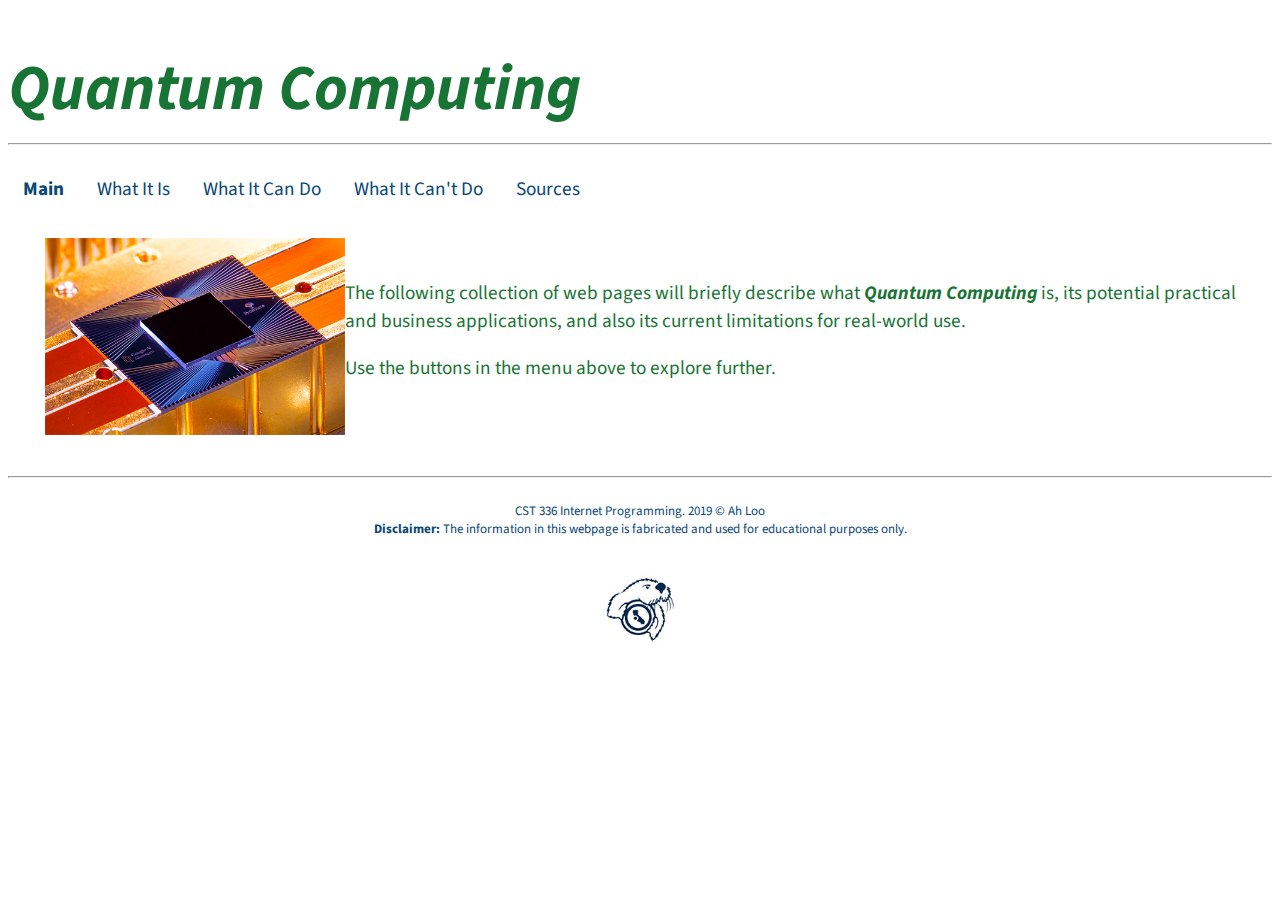
<file: index.html>
<!DOCTYPE html>
<html lang="en">
<!--

Austin Ah Loo
CST 336 Website CS Topic HW 1

-->

<!-- This is the head -->
<!-- All styles and javascript go inside the head -->
    <head>
        <meta charset="utf-8"/>
        <title>Quantum Computing</title>
        
        <style>
            @import url("css/styles.css");
            
        </style>
        <link href="https://fonts.googleapis.com/css?family=Source+Sans+Pro&display=swap" rel="stylesheet"> 
        
    </head>
<!-- closing head -->

    <!-- This is the body -->
    <!-- This is where we place the content of our website -->
    <body>
        <header>
            <h1><span class="quantum">Quantum Computing</span></h1>
        </header>
        <hr/>
        <br/>
        <nav>
            <div id="menu">
            <span class="active"><a href="index.html">Main</a></span>
            <a href="about.html">What It Is</a>
            <a href="can.html">What It Can Do</a>
            <a href="cannot.html">What It Can't Do</a>
            <a href="sources.html">Sources</a>
            </div>
        </nav>
        
        <br/>
        
        <main>
            
            <div id="container1">
                <div>
                    <img src="images/sycamore.jpg" alt="Google's Sycamore Processor" id="indexPic"/>
                </div>
                
               
                <br/><p>The following collection of web pages will briefly describe 
                what <span class="quantum">Quantum Computing</span> is, its potential practical and business
                applications, and also its current limitations for real-world use.</p>
                <p>Use the buttons in the menu above to explore further.</p>
                
            </div>
            
        </main>
        
        <br/>
        
        
        
        <!-- This is the footer -->
        <!-- The footer goes inside the body but not always -->
        <footer>
            <hr><br/>
            CST 336 Internet Programming. 2019 &copy; Ah Loo<br/>
            <strong>Disclaimer:</strong> The information in this webpage is
            fabricated and used for educational purposes only.
            <br/><br/><br/>
            
                <img src="images/logo1.jpg" alt="csumb logo" width="75" height="71">
            
        </footer>
        <!-- closing footer -->
        
    </body>
    <!-- closing body -->

</html>
</file>
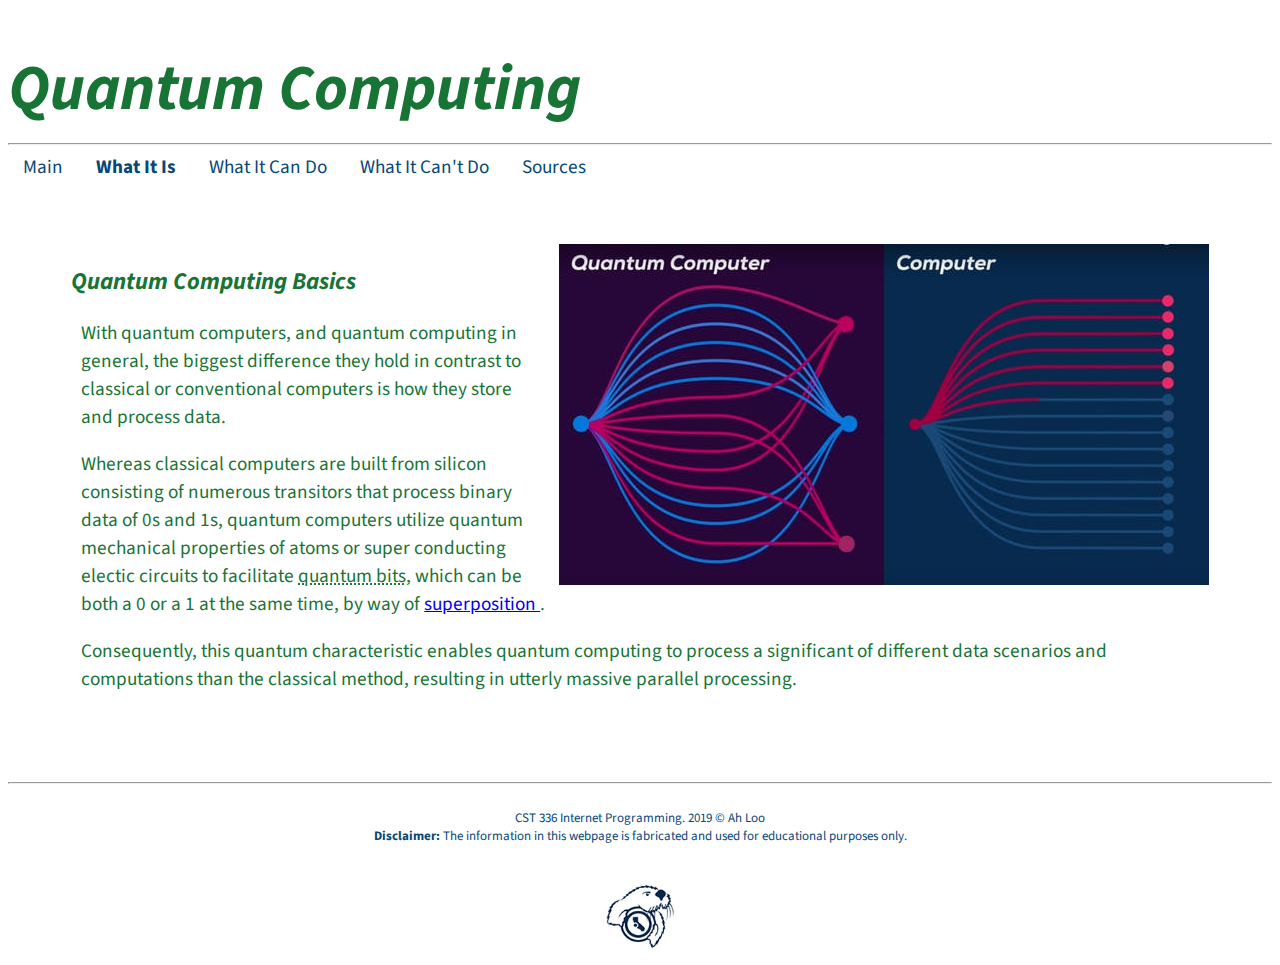
<file: about.html>
<!DOCTYPE html>
<html lang="en">
<!--

Austin Ah Loo
CST 336 Website Portfolio Lab 1

-->

<!-- This is the head -->
<!-- All styles and javascript go inside the head -->
    <head>
        <meta charset="utf-8"/>
        <title> Austin Ah Loo: Personal Website</title>
        
        <style>
            @import url("css/styles.css");
            
        </style>
        
        <link href="https://fonts.googleapis.com/css?family=Source+Sans+Pro&display=swap" rel="stylesheet"> 
        
    </head>
<!-- closing head -->

    <!-- This is the body -->
    <!-- This is where we place the content of our website -->
    <body>
        <header>
            <h1><span class="quantum">Quantum Computing</span></h1>
        </header>
        <hr/>
        <nav>
            <div id="menu">
            <a href="index.html">Main</a>
            <span class="active"><a href="about.html">What It Is</a></span>
            <a href="can.html">What It Can Do</a>
            <a href="cannot.html">What It Can't Do</a>
            <a href="sources.html">Sources</a>
            </div>
        </nav>
        
        <main>
            
            <div id="qc-desc">
                <div>
                    <img src="images/diagram.png" alt="QC vs. CC" id="aboutPic"/>
                </div>
                
                <h2>Quantum Computing Basics</h2>
               <p>With quantum computers, and quantum computing in general, the biggest
               difference they hold in contrast to classical or conventional computers
               is how they store and process data.</p>
               <p>Whereas classical computers are built from silicon consisting of 
               numerous transitors that process binary data of 0s and 1s, quantum
               computers utilize quantum mechanical properties of atoms or super
               conducting electic circuits to facilitate <abbr title="qubits">
               quantum bits</abbr>, which can be both a 0 or a 1 at the same time, by way of 
               <a rel="prefetch" href="https://medium.com/@mark.rethana/a-beginners-guide-to-the-quantum-computing-and-superposition-536e4fc040a2">
                   superposition
               </a>.
               </p>
               <p>Consequently, this quantum characteristic enables quantum computing
               to process a significant of different data scenarios and computations
               than the classical method, resulting in utterly massive parallel
               processing.</p>
               
            </div>
            
        </main>
        
        <!-- This is the footer -->
        <!-- The footer goes inside the body but not always -->
        <footer>
            <hr><br/>
            CST 336 Internet Programming. 2019 &copy; Ah Loo<br/>
            <strong>Disclaimer:</strong> The information in this webpage is
            fabricated and used for educational purposes only.
            <br/><br/><br/>
            
                <img src="images/logo1.jpg" alt="csumb logo" width="75" height="71">
            
        </footer>
        <!-- closing footer -->
        
    </body>
    <!-- closing body -->

</html>
</file>
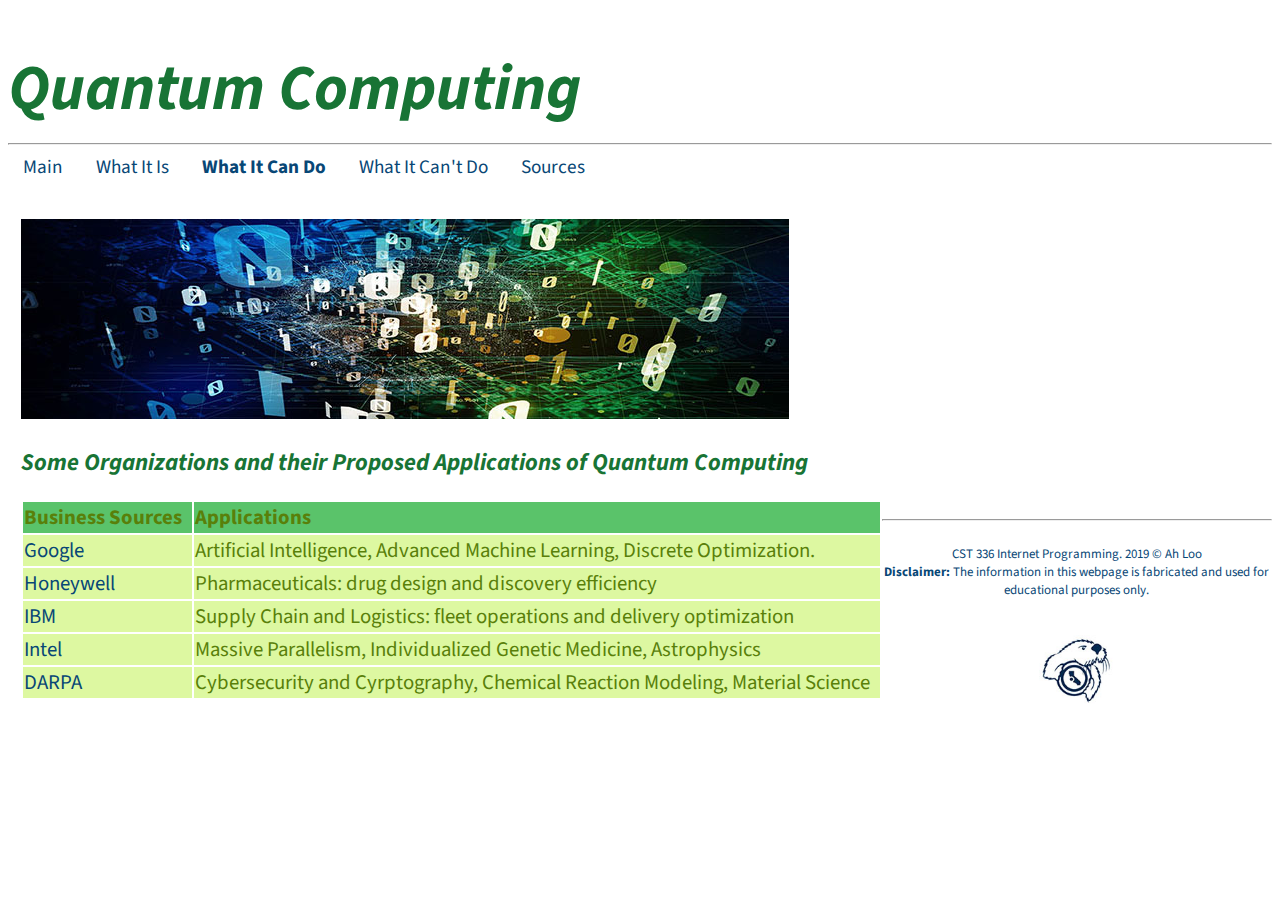
<file: can.html>
<!DOCTYPE html>
<html lang="en">
<!--

Austin Ah Loo
CST 336 Website Portfolio Lab 1

-->

<!-- This is the head -->
<!-- All styles and javascript go inside the head -->
    <head>
        <meta charset="utf-8"/>
        <title> Austin Ah Loo: Personal Website</title>
        
        <style>
            @import url("css/styles.css");
            
        </style>
        
        <link href="https://fonts.googleapis.com/css?family=Source+Sans+Pro&display=swap" rel="stylesheet"> 
        
    </head>
<!-- closing head -->

    <!-- This is the body -->
    <!-- This is where we place the content of our website -->
    <body>
        <header>
            <h1><span class="quantum">Quantum Computing</span></h1>
        </header>
        <hr/>
        <nav>
            <div id="menu">
            <a href="index.html">Main</a>
            <a href="about.html">What It Is</a>
            <span class="active"><a href="can.html">What It Can Do</a></span>
            <a href="cannot.html">What It Can't Do</a>
            <a href="sources.html">Sources</a>
            </div>
        </nav>
        
        <div id="can-do-details">
                <div>
                    <img src="images/Quantum-Computing-Technology.jpg" alt="zeros and ones" id="canPic"/>
                </div>
                
                <h2>Some Organizations and their Proposed Applications of Quantum Computing</h2>
                <table class="table-contents">
                     <tr id="table-header">
                        <td><strong>Business Sources</strong></td>
                        <td><strong>Applications</strong></td>
                     </tr>
                     <tr class="table-row">
                        <td class="companies">Google</td>
                        <td>Artificial Intelligence, Advanced Machine Learning, Discrete Optimization.</td>
                     </tr>
                     <tr class="table-row">
                        <td class="companies">Honeywell</td>
                        <td>Pharmaceuticals: drug design and discovery efficiency</td>
                     </tr>
                     <tr class="table-row">
                        <td class="companies">IBM</td>
                        <td>Supply Chain and Logistics: fleet operations and delivery optimization</td>
                     </tr>
                     <tr class="table-row">
                        <td class="companies">Intel</td>
                        <td>Massive Parallelism, Individualized Genetic Medicine, Astrophysics</td>
                     </tr>
                     <tr class="table-row">
                        <td class="companies">DARPA</td>
                        <td>Cybersecurity and Cyrptography, Chemical Reaction Modeling, Material Science</td>
                     </tr>
                </table>
        </div>
        
        <!-- This is the footer -->
        <!-- The footer goes inside the body but not always -->
        <footer>
            <hr><br/>
            CST 336 Internet Programming. 2019 &copy; Ah Loo<br/>
            <strong>Disclaimer:</strong> The information in this webpage is
            fabricated and used for educational purposes only.
            <br/><br/><br/>
            
                <img src="images/logo1.jpg" alt="csumb logo" width="75" height="71">
            
        </footer>
        <!-- closing footer -->
        
    </body>
    <!-- closing body -->

</html>
</file>
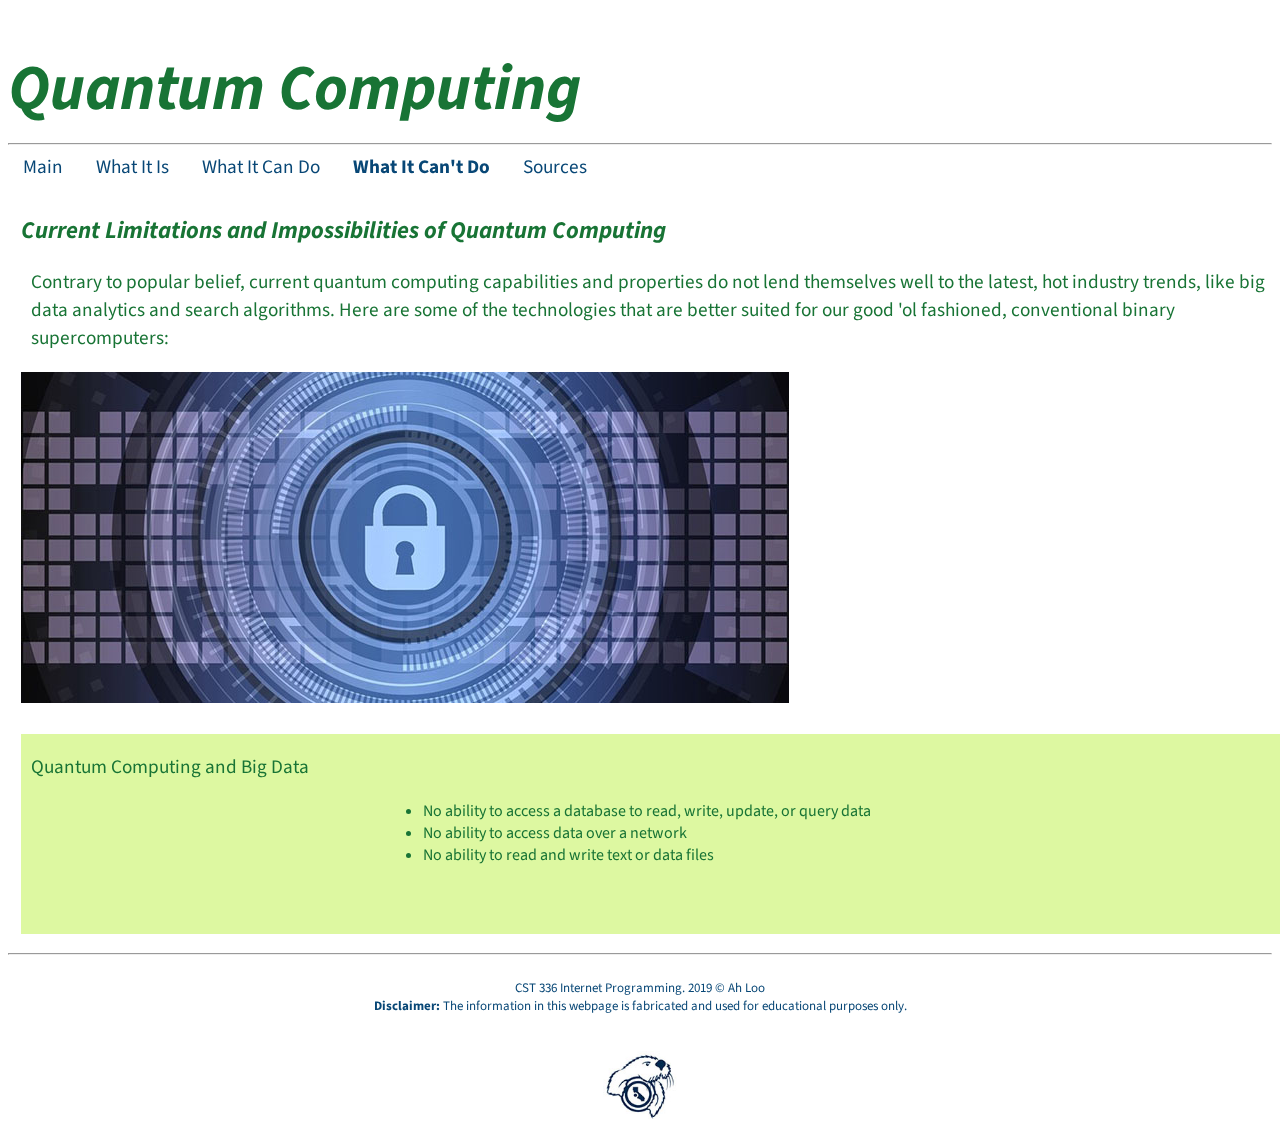
<file: cannot.html>
<!DOCTYPE html>
<html lang="en">
<!--

Austin Ah Loo
CST 336 Website Portfolio Lab 1

-->

<!-- This is the head -->
<!-- All styles and javascript go inside the head -->
    <head>
        <meta charset="utf-8"/>
        <title> Austin Ah Loo: Personal Website</title>
        
        <style>
            @import url("css/styles.css");
            
        </style>
        
        <link href="https://fonts.googleapis.com/css?family=Source+Sans+Pro&display=swap" rel="stylesheet"> 
        
    </head>
<!-- closing head -->

    <!-- This is the body -->
    <!-- This is where we place the content of our website -->
    <body>
        <header>
            <h1><span class="quantum">Quantum Computing</span></h1>
        </header>
        <hr/>
        <nav>
            <div id="menu">
            <a href="index.html">Main</a>
            <a href="about.html">What It Is</a>
            <a href="can.html">What It Can Do</a>
            <span class="active"><a href="cannot.html">What It Can't Do</a></span>
            <a href="sources.html">Sources</a>
            </div>
        </nav>
        
    
            
            <div style="margin-left: 60px;"></div>
            <div id="qc_not">
                <h2>Current Limitations and Impossibilities of Quantum Computing</h2>
                <p>Contrary to popular belief, current quantum computing capabilities and properties
                do not lend themselves well to the latest, hot industry trends,
                like big data analytics and search algorithms.  Here are some of the technologies
                that are better suited for our good 'ol fashioned, conventional binary 
                supercomputers:
                <br />
                <div>
                <img src="images/qc_cannnot.jpg" alt="Disabled Until Further Noticed" id="cannotPic"/>
                </div>
               
                <div class="b-list">
                <p>Quantum Computing and Big Data</p>
                <ul>
                    <li>No ability to access a database to read, write, update, or query data</li>
                    <li>No ability to access data over a network</li>
                    <li>No ability to read and write text or data files</li>
                </ul>
                <br/><br/><br/><br/>
                <p>Quantum Computing and Searching</p>
                <ul class="b-list">
                    <li>No practical or even conceptual method to load a large classical database into a quantum computer</li>
                    <li>Only has access to limited data represented by qubits</li>
                </ul>
                <p>Quantum Computing and Complex Calculations</p>
                <ul class="b-list">
                    <li>Can execute only a relatively small number of operations before the quantum state of the qubits begins to decay</li>
                    <li>Better suited for extremely large number of relatively simple calculations</li>
                </ul>
                </div>
               

            </div>

        
        
        <!-- This is the footer -->
        <!-- The footer goes inside the body but not always -->
        <footer>
            <hr><br/>
            CST 336 Internet Programming. 2019 &copy; Ah Loo<br/>
            <strong>Disclaimer:</strong> The information in this webpage is
            fabricated and used for educational purposes only.
            <br/><br/><br/>
            
                <img src="images/logo1.jpg" alt="csumb logo" width="75" height="71">
            
        </footer>
        <!-- closing footer -->
        
    </body>
    <!-- closing body -->

</html>
</file>
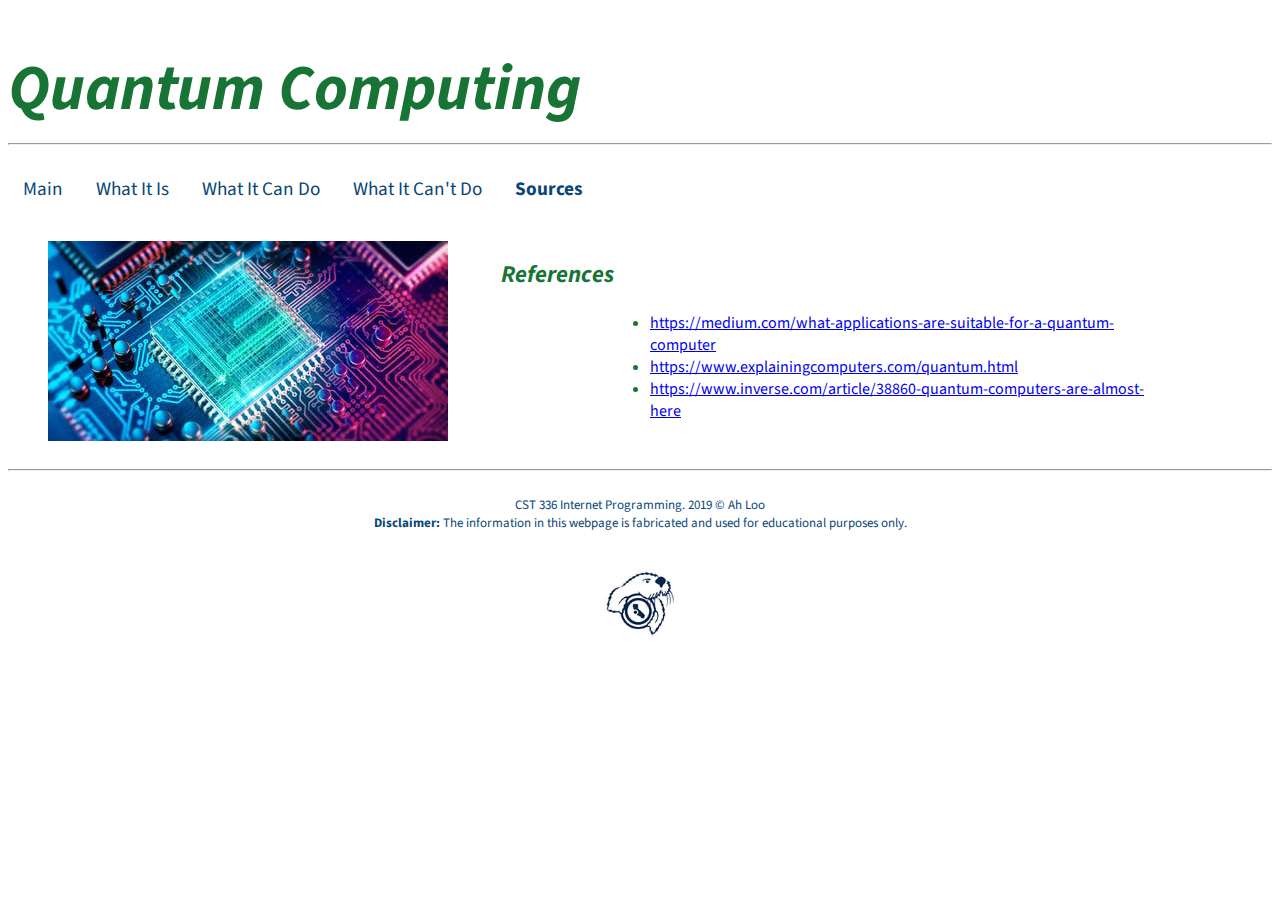
<file: sources.html>
<!DOCTYPE html>
<html lang="en">
<!--

Austin Ah Loo
CST 336 Website CS Topic HW 1

-->

<!-- This is the head -->
<!-- All styles and javascript go inside the head -->
    <head>
        <meta charset="utf-8"/>
        <title>Quantum Computing</title>
        
        <style>
            @import url("css/styles.css");
            
        </style>
        <link href="https://fonts.googleapis.com/css?family=Source+Sans+Pro&display=swap" rel="stylesheet"> 
        
    </head>
<!-- closing head -->

    <!-- This is the body -->
    <!-- This is where we place the content of our website -->
    <body>
        <header>
            <h1><span class="quantum">Quantum Computing</span></h1>
        </header>
        <hr/>
        <br/>
        <nav>
            <div id="menu">
            <a href="index.html">Main</a>
            <a href="about.html">What It Is</a>
            <a href="can.html">What It Can Do</a>
            <a href="cannot.html">What It Can't Do</a>
            <span class="active"><a href="sources.html">Sources</a></span>
            
            </div>
        </nav>
        
        <br/>
        
        <main>
            
            <figure>
                <img src="images/qc_chip.jpg" alt="sources" />
            </figure>

            <div id="container1">
                <h2>References</h2>
                     <ul>
                        <li><a href="https://medium.com/@jackkrupansky/what-applications-are-suitable-for-a-quantum-computer-5584ef62c38a" target="_blank">https://medium.com/what-applications-are-suitable-for-a-quantum-computer</a></li>
                        <li><a href="https://www.explainingcomputers.com/quantum.html" target="_blank">https://www.explainingcomputers.com/quantum.html</a></li>
                        <li><a href="https://www.inverse.com/article/38860-quantum-computers-are-almost-here" target="_blank">https://www.inverse.com/article/38860-quantum-computers-are-almost-here</a></li>
                     </ul>
                  <br />
            </div>
        </main>
        
        
        <!-- This is the footer -->
        <!-- The footer goes inside the body but not always -->
        <footer>
            <hr><br/>
            CST 336 Internet Programming. 2019 &copy; Ah Loo<br/>
            <strong>Disclaimer:</strong> The information in this webpage is
            fabricated and used for educational purposes only.
            <br/><br/><br/>
            
                <img src="images/logo1.jpg" alt="csumb logo" width="75" height="71">
            
        </footer>
        <!-- closing footer -->
        
    </body>
    <!-- closing body -->

</html>
</file>
